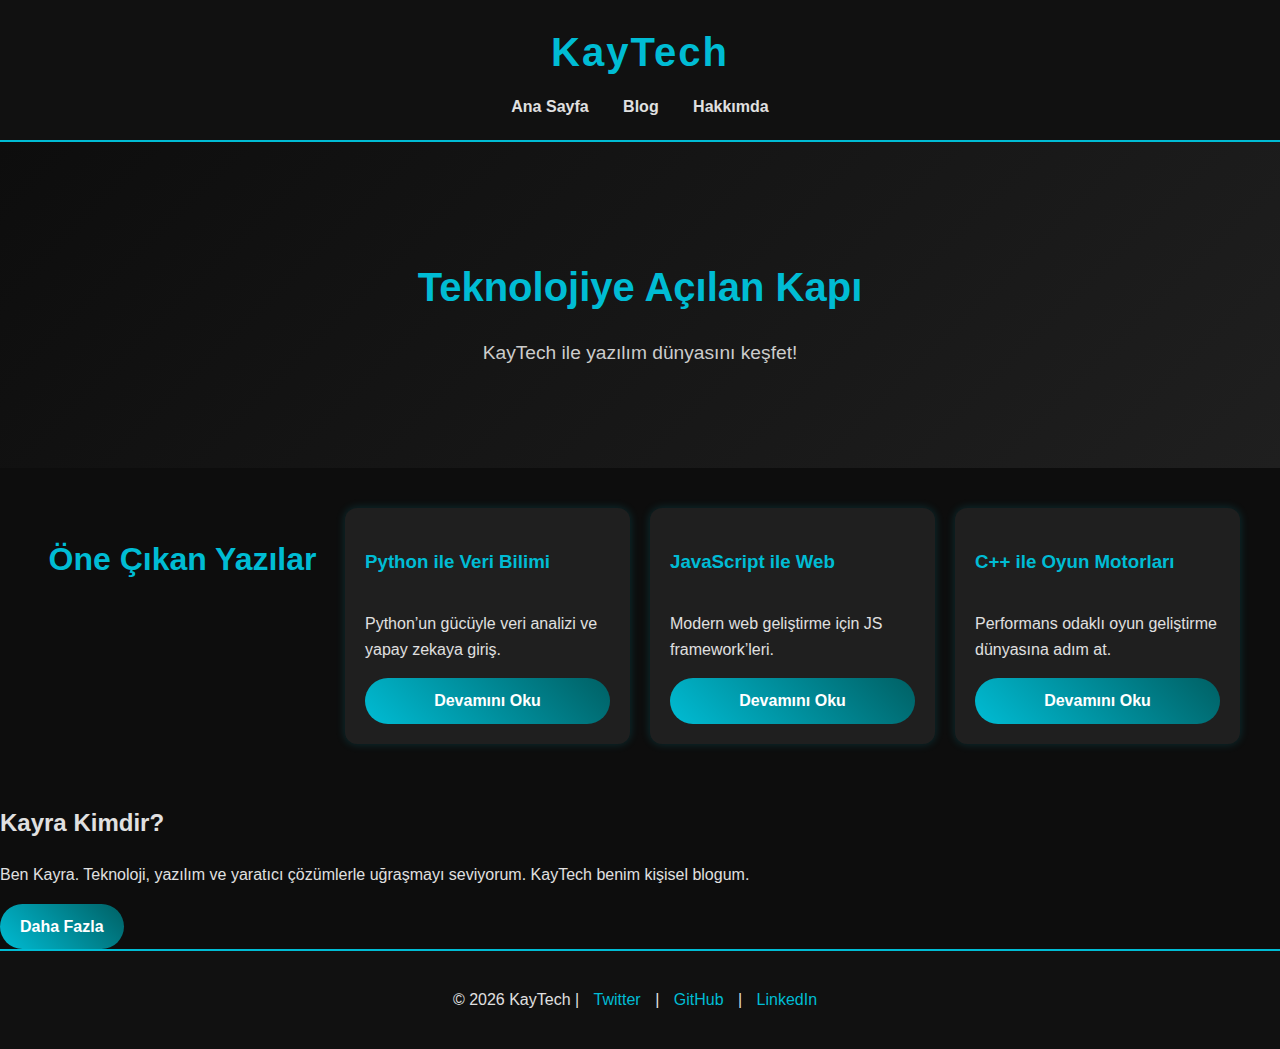
<file: index.html>
<!DOCTYPE html>
<html lang="tr">
<head>
  <meta charset="UTF-8">
  <title>KayTech</title>
  <link rel="stylesheet" href="style.css">
</head>
<body>
  <!-- Header -->
  <header>
    <h1>KayTech</h1>
    <nav>
      <a href="index.html">Ana Sayfa</a>
      <div class="dropdown">
        <a href="blog.html">Blog</a>
        <div class="dropdown-content">
          <a href="python.html">Python</a>
          <a href="javascript.html">JavaScript</a>
          <a href="cpp.html">C++</a>
          <a href="java.html">Java</a>
          <a href="go.html">Go</a>
        </div>
      </div>
      <a href="about.html">Hakkımda</a>
    </nav>
  </header>

  <!-- Hero Bölümü -->
  <section class="hero">
    <h2>Teknolojiye Açılan Kapı</h2>
    <p>KayTech ile yazılım dünyasını keşfet!</p>
  </section>

  <!-- Öne Çıkan Yazılar -->
  <section class="featured">
    <h2>Öne Çıkan Yazılar</h2>
    <div class="card">
      <h3>Python ile Veri Bilimi</h3>
      <p>Python’un gücüyle veri analizi ve yapay zekaya giriş.</p>
      <a href="python.html" class="button">Devamını Oku</a>
    </div>
    <div class="card">
      <h3>JavaScript ile Web</h3>
      <p>Modern web geliştirme için JS framework’leri.</p>
      <a href="javascript.html" class="button">Devamını Oku</a>
    </div>
    <div class="card">
      <h3>C++ ile Oyun Motorları</h3>
      <p>Performans odaklı oyun geliştirme dünyasına adım at.</p>
      <a href="cpp.html" class="button">Devamını Oku</a>
    </div>
  </section>

  <!-- Hakkımda Önizleme -->
  <section class="about-preview">
    <h2>Kayra Kimdir?</h2>
    <p>Ben Kayra. Teknoloji, yazılım ve yaratıcı çözümlerle uğraşmayı seviyorum. KayTech benim kişisel blogum.</p>
    <a href="about.html" class="button">Daha Fazla</a>
  </section>

  <!-- Footer -->
  <footer>
    <p>© 2026 KayTech | 
      <a href="#">Twitter</a> | 
      <a href="#">GitHub</a> | 
      <a href="#">LinkedIn</a>
    </p>
  </footer>
</body>
</html>
</file>
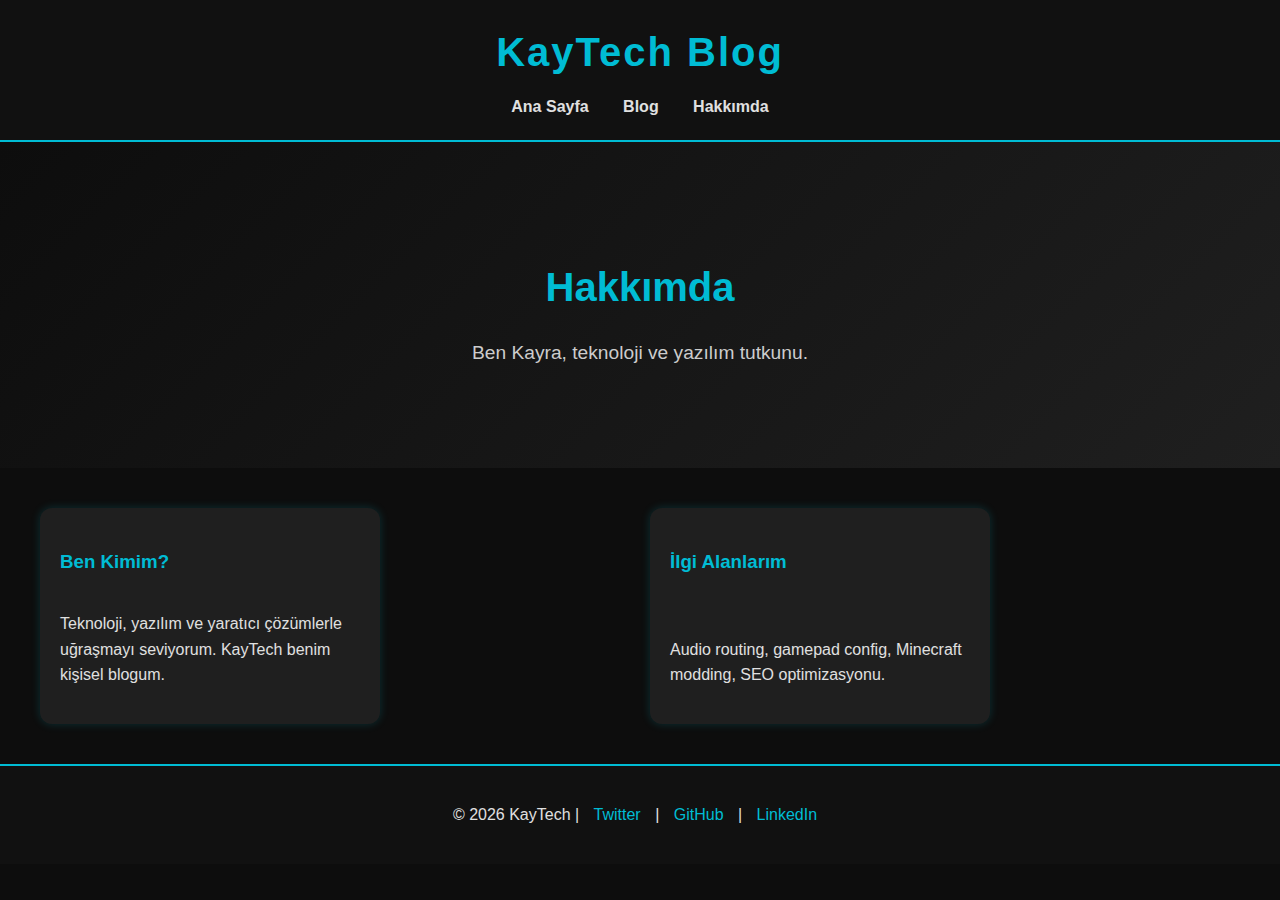
<file: about.html>
<!DOCTYPE html>
<html lang="tr">
<head>
  <meta charset="UTF-8">
  <title>Hakkımda - KayTech</title>
  <link rel="stylesheet" href="style.css">
</head>
<body>
  <header>
    <h1>KayTech Blog</h1>
    <nav>
      <a href="index.html">Ana Sayfa</a>
      <div class="dropdown">
        <a href="blog.html">Blog</a>
        <div class="dropdown-content">
          <a href="python.html">Python</a>
          <a href="javascript.html">JavaScript</a>
          <a href="cpp.html">C++</a>
          <a href="java.html">Java</a>
          <a href="go.html">Go</a>
          <a href="mc.html">MC</a>
      </div>
    </div>
      <a href="about.html">Hakkımda</a>
    </nav>
  </header>
  <section class="hero">
    <h2>Hakkımda</h2>
    <p>Ben Kayra, teknoloji ve yazılım tutkunu.</p>
  </section>

  <section class="featured">
    <div class="card">
      <h3>Ben Kimim?</h3>
      <p>Teknoloji, yazılım ve yaratıcı çözümlerle uğraşmayı seviyorum. KayTech benim kişisel blogum.</p>
    </div>
    <div class="card">
      <h3>İlgi Alanlarım</h3>
      <p>Audio routing, gamepad config, Minecraft modding, SEO optimizasyonu.</p>
    </div>
  </section>

  <footer>
    <p>© 2026 KayTech | <a href="#">Twitter</a> | <a href="https://github.com/XgameX27">GitHub</a> | <a href="#">LinkedIn</a></p>
  </footer>
</body>
</html>
</file>
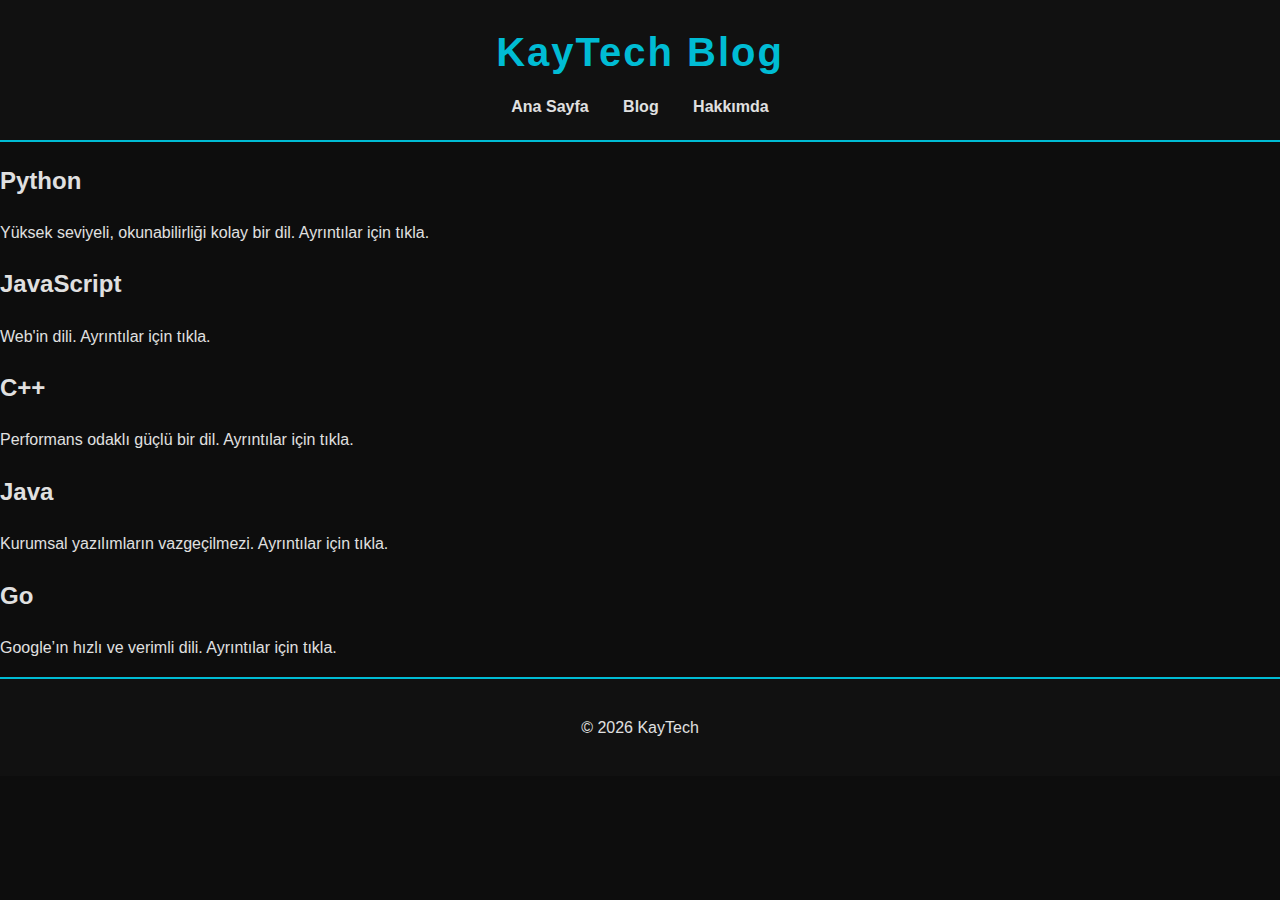
<file: blog.html>
<!DOCTYPE html>
<html lang="tr">
<head>
  <meta charset="UTF-8">
  <title>KayTech Blog</title>
  <link rel="stylesheet" href="style.css">
</head>
<body>
  <header>
    <h1>KayTech Blog</h1>
    <nav>
      <a href="index.html">Ana Sayfa</a>
      <div class="dropdown">
        <a href="blog.html">Blog</a>
        <div class="dropdown-content">
          <a href="python.html">Python</a>
          <a href="javascript.html">JavaScript</a>
          <a href="cpp.html">C++</a>
          <a href="java.html">Java</a>
          <a href="go.html">Go</a>
      </div>
    </div>
      <a href="about.html">Hakkımda</a>
    </nav>
  </header>

  <main>
  <article>
    <h2><a href="python.html">Python</a></h2>
    <p>Yüksek seviyeli, okunabilirliği kolay bir dil. Ayrıntılar için tıkla.</p>
  </article>

  <article>
    <h2><a href="javascript.html">JavaScript</a></h2>
    <p>Web'in dili. Ayrıntılar için tıkla.</p>
  </article>

  <article>
    <h2><a href="cpp.html">C++</a></h2>
    <p>Performans odaklı güçlü bir dil. Ayrıntılar için tıkla.</p>
  </article>

  <article>
    <h2><a href="java.html">Java</a></h2>
    <p>Kurumsal yazılımların vazgeçilmezi. Ayrıntılar için tıkla.</p>
  </article>

  <article>
    <h2><a href="go.html">Go</a></h2>
    <p>Google’ın hızlı ve verimli dili. Ayrıntılar için tıkla.</p>
  </article>
</main>

  <footer>
    <p>© 2026 KayTech</p>
  </footer>
</body>
</html>
</file>
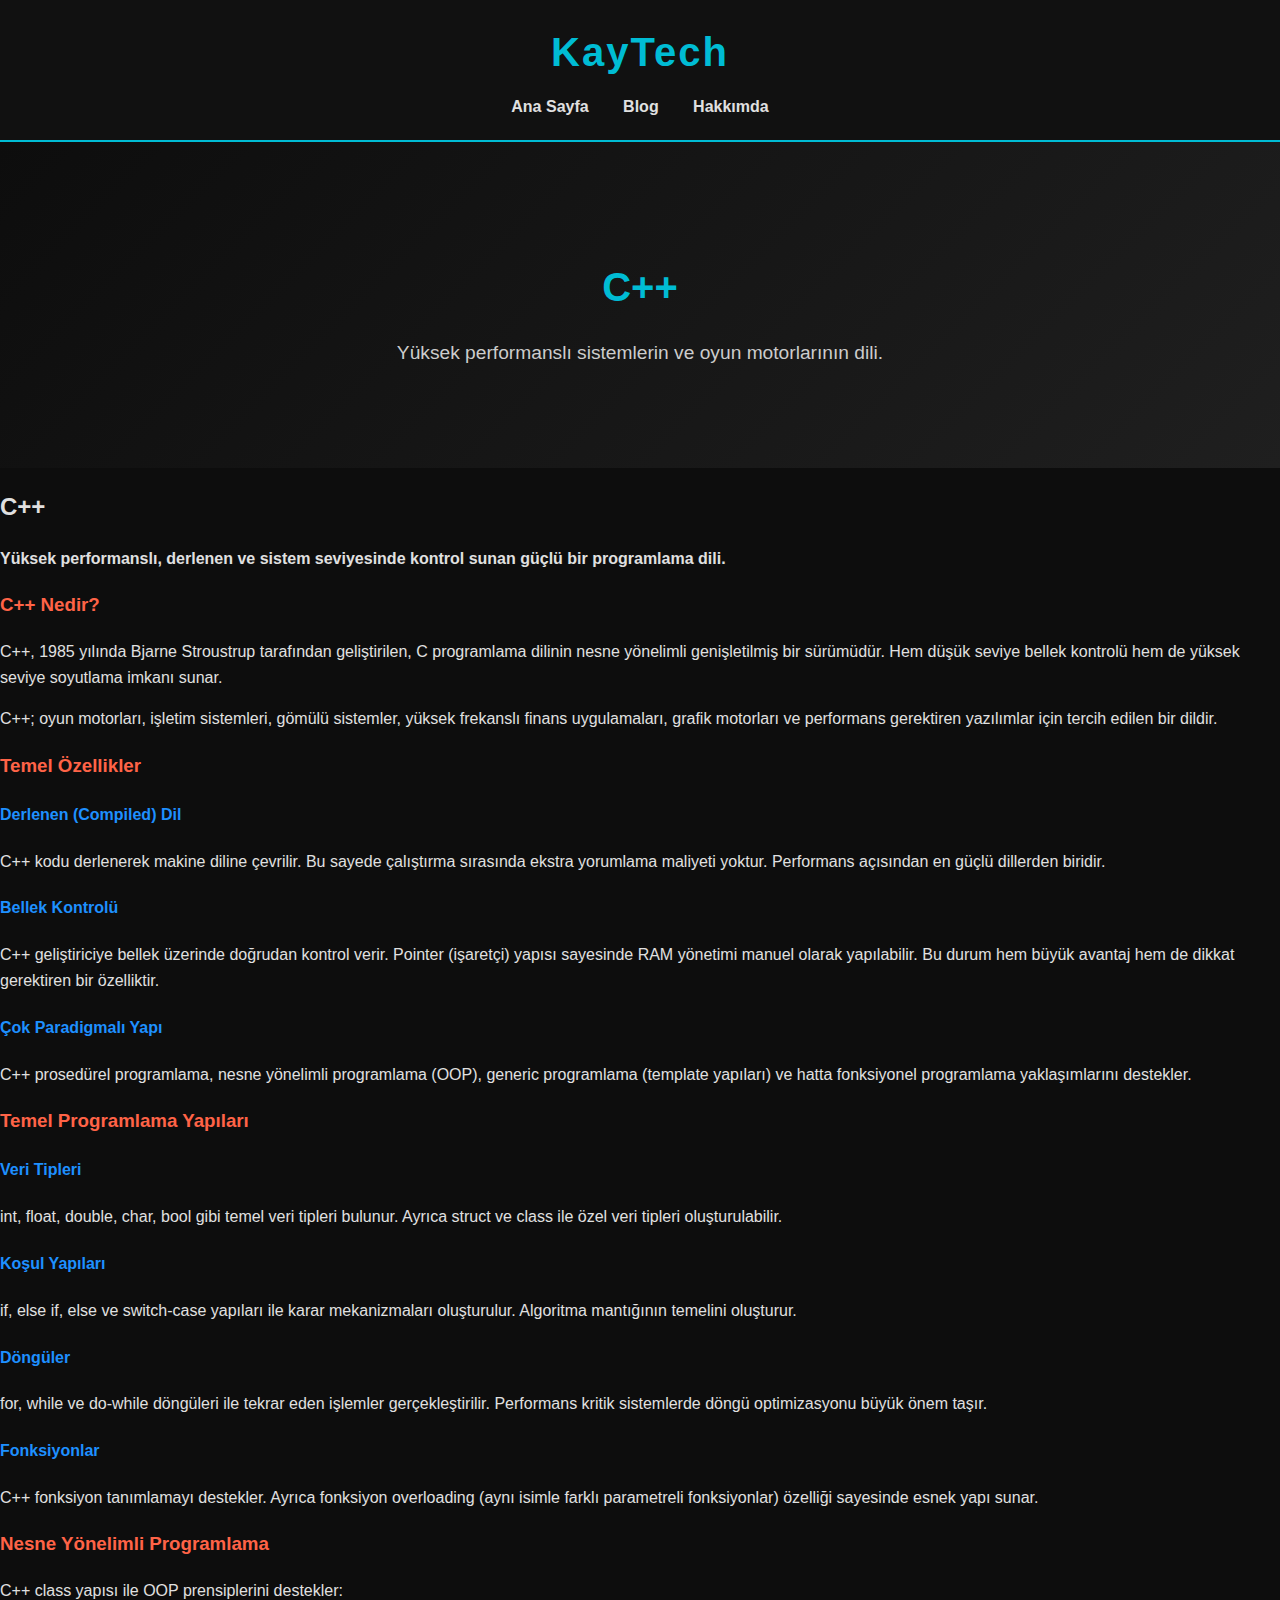
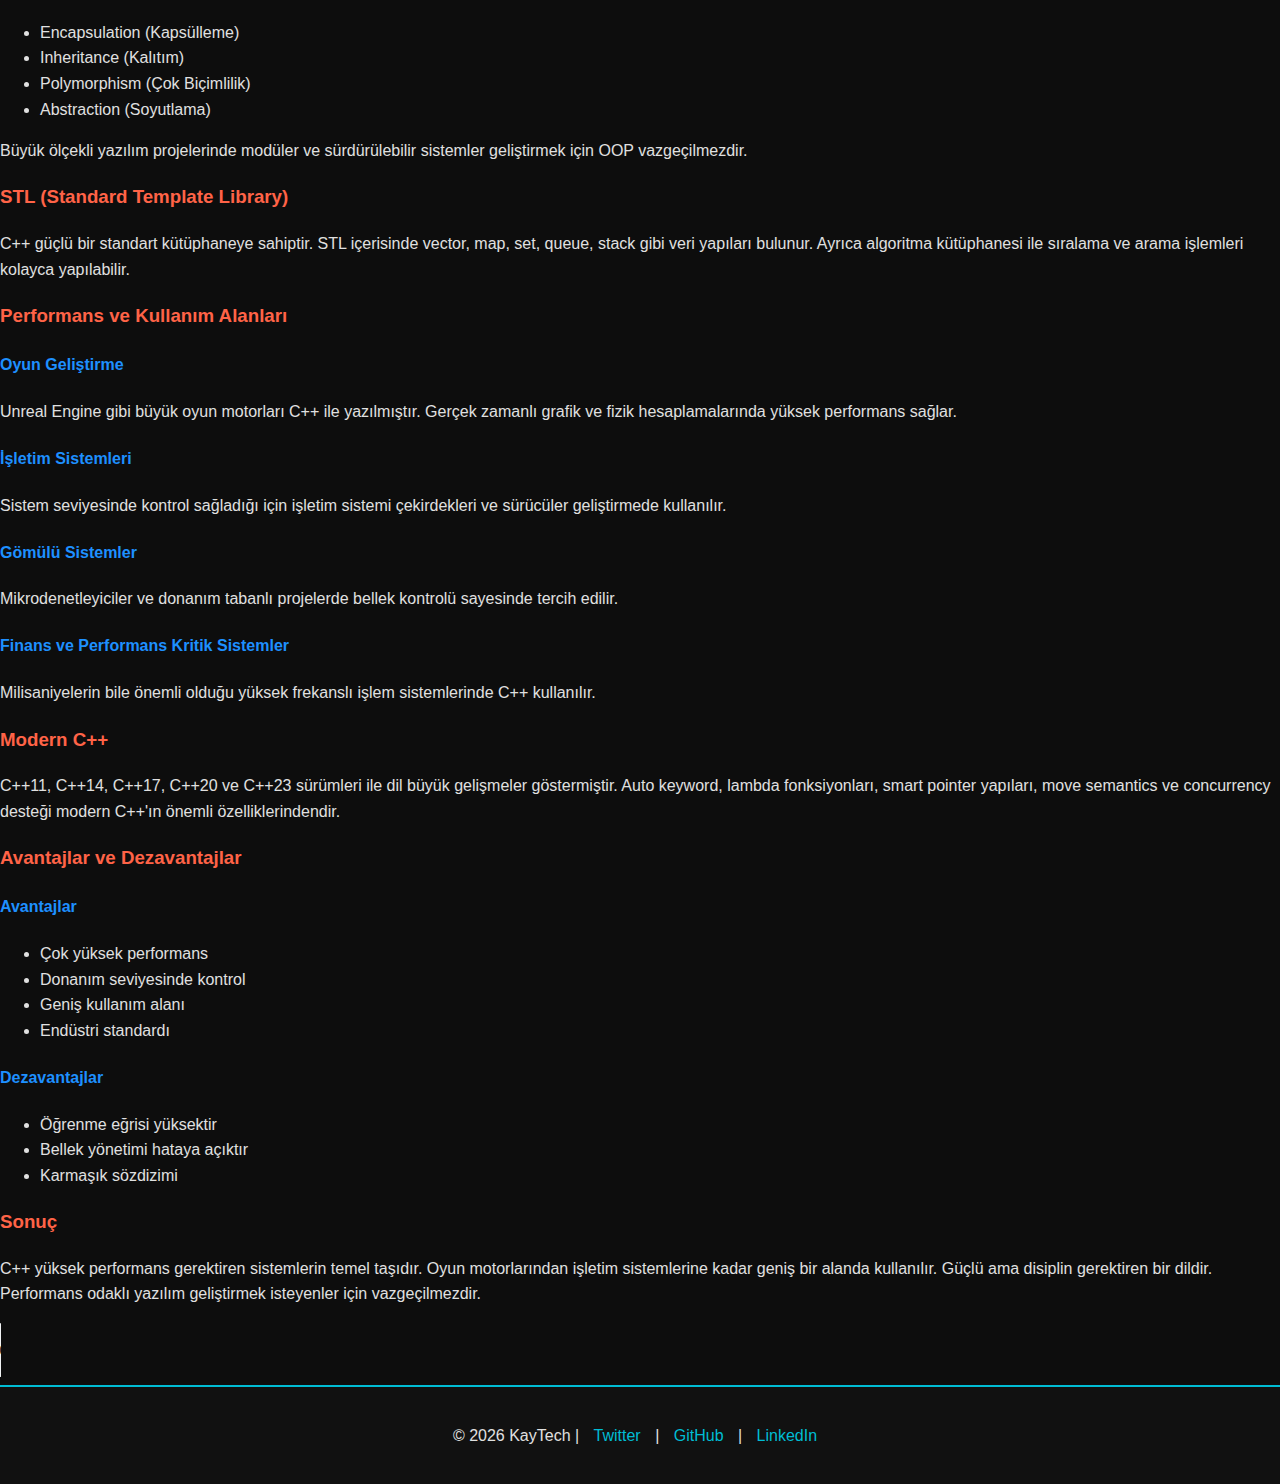
<file: cpp.html>
<!DOCTYPE html>
<html lang="tr">

<head>
  <meta charset="UTF-8">
  <title>C++ - KayTech</title>
  <link rel="stylesheet" href="style.css">
</head>

<body>
  <header>
    <h1>KayTech</h1>
    <nav>
      <a href="index.html">Ana Sayfa</a>
      <div class="dropdown">
        <a href="blog.html">Blog</a>
        <div class="dropdown-content">
          <a href="python.html">Python</a>
          <a href="javascript.html">JavaScript</a>
          <a href="cpp.html">C++</a>
          <a href="java.html">Java</a>
          <a href="go.html">Go</a>
          <a href="mc.html">MC</a>
        </div>
      </div>
      <a href="about.html">Hakkımda</a>
    </nav>
  </header>

  <section class="hero">
    <h2>C++</h2>
    <p>Yüksek performanslı sistemlerin ve oyun motorlarının dili.</p>
  </section>

  <h2>C++</h2>
  <p><strong>Yüksek performanslı, derlenen ve sistem seviyesinde kontrol sunan güçlü bir programlama dili.</strong></p>

  <h3 style="color:tomato;">C++ Nedir?</h3>
  <p>
    C++, 1985 yılında Bjarne Stroustrup tarafından geliştirilen,
    C programlama dilinin nesne yönelimli genişletilmiş bir sürümüdür.
    Hem düşük seviye bellek kontrolü hem de yüksek seviye soyutlama imkanı sunar.
  </p>

  <p>
    C++; oyun motorları, işletim sistemleri, gömülü sistemler,
    yüksek frekanslı finans uygulamaları, grafik motorları ve performans
    gerektiren yazılımlar için tercih edilen bir dildir.
  </p>

  <h3 style="color:tomato;">Temel Özellikler</h3>

  <h4 style="color:DodgerBlue;">Derlenen (Compiled) Dil</h4>
  <p>
    C++ kodu derlenerek makine diline çevrilir.
    Bu sayede çalıştırma sırasında ekstra yorumlama maliyeti yoktur.
    Performans açısından en güçlü dillerden biridir.
  </p>

  <h4 style="color:DodgerBlue;">Bellek Kontrolü</h4>
  <p>
    C++ geliştiriciye bellek üzerinde doğrudan kontrol verir.
    Pointer (işaretçi) yapısı sayesinde RAM yönetimi manuel olarak yapılabilir.
    Bu durum hem büyük avantaj hem de dikkat gerektiren bir özelliktir.
  </p>

  <h4 style="color:DodgerBlue;">Çok Paradigmalı Yapı</h4>
  <p>
    C++ prosedürel programlama, nesne yönelimli programlama (OOP),
    generic programlama (template yapıları) ve hatta fonksiyonel
    programlama yaklaşımlarını destekler.
  </p>

  <h3 style="color:tomato;">Temel Programlama Yapıları</h3>

  <h4 style="color:DodgerBlue;">Veri Tipleri</h4>
  <p>
    int, float, double, char, bool gibi temel veri tipleri bulunur.
    Ayrıca struct ve class ile özel veri tipleri oluşturulabilir.
  </p>

  <h4 style="color:DodgerBlue;">Koşul Yapıları</h4>
  <p>
    if, else if, else ve switch-case yapıları ile karar mekanizmaları oluşturulur.
    Algoritma mantığının temelini oluşturur.
  </p>

  <h4 style="color:DodgerBlue;">Döngüler</h4>
  <p>
    for, while ve do-while döngüleri ile tekrar eden işlemler gerçekleştirilir.
    Performans kritik sistemlerde döngü optimizasyonu büyük önem taşır.
  </p>

  <h4 style="color:DodgerBlue;">Fonksiyonlar</h4>
  <p>
    C++ fonksiyon tanımlamayı destekler.
    Ayrıca fonksiyon overloading (aynı isimle farklı parametreli fonksiyonlar)
    özelliği sayesinde esnek yapı sunar.
  </p>

  <h3 style="color:tomato;">Nesne Yönelimli Programlama</h3>

  <p>
    C++ class yapısı ile OOP prensiplerini destekler:
  </p>

  <ul>
    <li>Encapsulation (Kapsülleme)</li>
    <li>Inheritance (Kalıtım)</li>
    <li>Polymorphism (Çok Biçimlilik)</li>
    <li>Abstraction (Soyutlama)</li>
  </ul>

  <p>
    Büyük ölçekli yazılım projelerinde modüler ve sürdürülebilir
    sistemler geliştirmek için OOP vazgeçilmezdir.
  </p>

  <h3 style="color:tomato;">STL (Standard Template Library)</h3>
  <p>
    C++ güçlü bir standart kütüphaneye sahiptir.
    STL içerisinde vector, map, set, queue, stack gibi veri yapıları bulunur.
    Ayrıca algoritma kütüphanesi ile sıralama ve arama işlemleri kolayca yapılabilir.
  </p>

  <h3 style="color:tomato;">Performans ve Kullanım Alanları</h3>

  <h4 style="color:DodgerBlue;">Oyun Geliştirme</h4>
  <p>
    Unreal Engine gibi büyük oyun motorları C++ ile yazılmıştır.
    Gerçek zamanlı grafik ve fizik hesaplamalarında yüksek performans sağlar.
  </p>

  <h4 style="color:DodgerBlue;">İşletim Sistemleri</h4>
  <p>
    Sistem seviyesinde kontrol sağladığı için
    işletim sistemi çekirdekleri ve sürücüler geliştirmede kullanılır.
  </p>

  <h4 style="color:DodgerBlue;">Gömülü Sistemler</h4>
  <p>
    Mikrodenetleyiciler ve donanım tabanlı projelerde
    bellek kontrolü sayesinde tercih edilir.
  </p>

  <h4 style="color:DodgerBlue;">Finans ve Performans Kritik Sistemler</h4>
  <p>
    Milisaniyelerin bile önemli olduğu yüksek frekanslı
    işlem sistemlerinde C++ kullanılır.
  </p>

  <h3 style="color:tomato;">Modern C++</h3>
  <p>
    C++11, C++14, C++17, C++20 ve C++23 sürümleri ile
    dil büyük gelişmeler göstermiştir.
    Auto keyword, lambda fonksiyonları, smart pointer yapıları,
    move semantics ve concurrency desteği modern C++'ın önemli özelliklerindendir.
  </p>

  <h3 style="color:tomato;">Avantajlar ve Dezavantajlar</h3>

  <h4 style="color:DodgerBlue;">Avantajlar</h4>
  <ul>
    <li>Çok yüksek performans</li>
    <li>Donanım seviyesinde kontrol</li>
    <li>Geniş kullanım alanı</li>
    <li>Endüstri standardı</li>
  </ul>

  <h4 style="color:DodgerBlue;">Dezavantajlar</h4>
  <ul>
    <li>Öğrenme eğrisi yüksektir</li>
    <li>Bellek yönetimi hataya açıktır</li>
    <li>Karmaşık sözdizimi</li>
  </ul>

  <h3 style="color:tomato;">Sonuç</h3>
  <p>
    C++ yüksek performans gerektiren sistemlerin temel taşıdır.
    Oyun motorlarından işletim sistemlerine kadar geniş bir alanda kullanılır.
    Güçlü ama disiplin gerektiren bir dildir.
    Performans odaklı yazılım geliştirmek isteyenler için vazgeçilmezdir.
  </p>
  <audio controls="controls">
    <source src="cba23.mp3" type="audio/mpeg" />
    Tarayıcınız audio etiketini desteklemiyor.
  </audio>
  <footer>
    <p>© 2026 KayTech | <a href="#">Twitter</a> | <a href="https://github.com/XgameX27">GitHub</a> | <a
        href="#">LinkedIn</a></p>
  </footer>
</body>

</html>
</file>
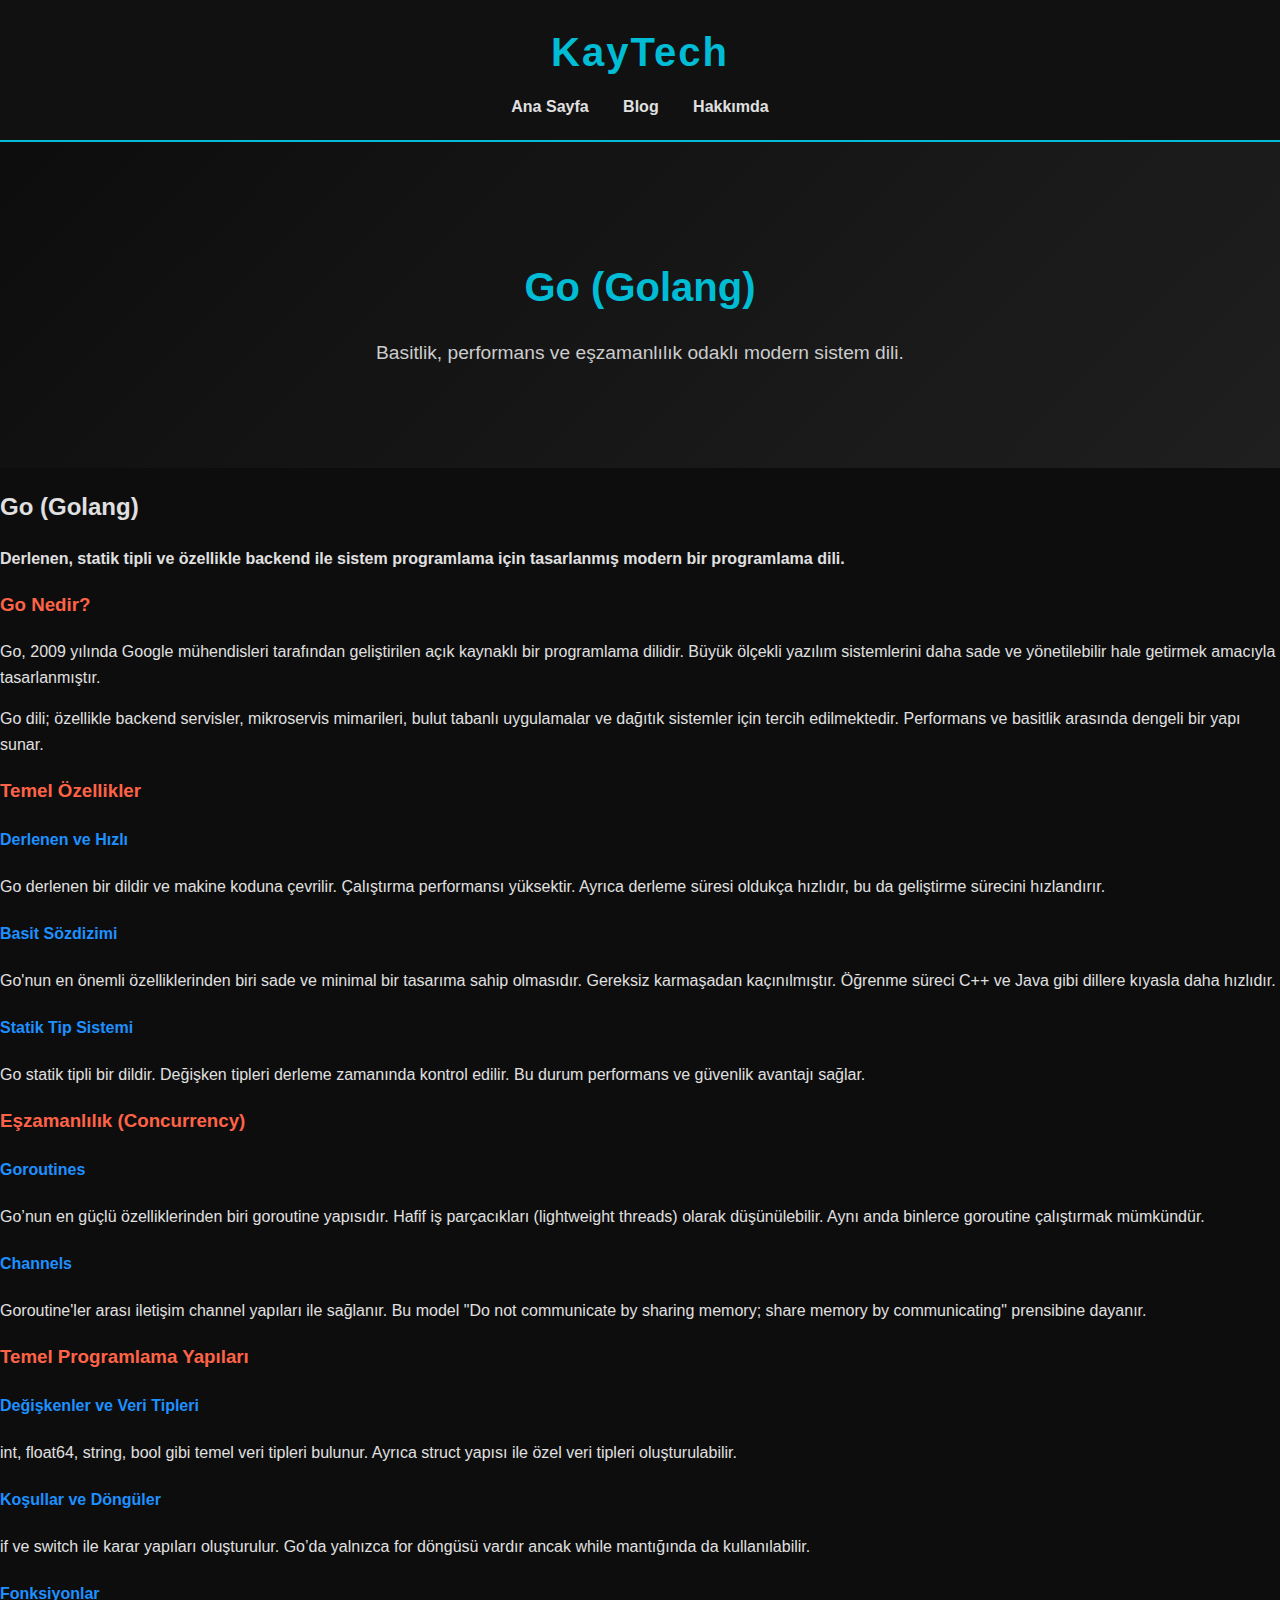
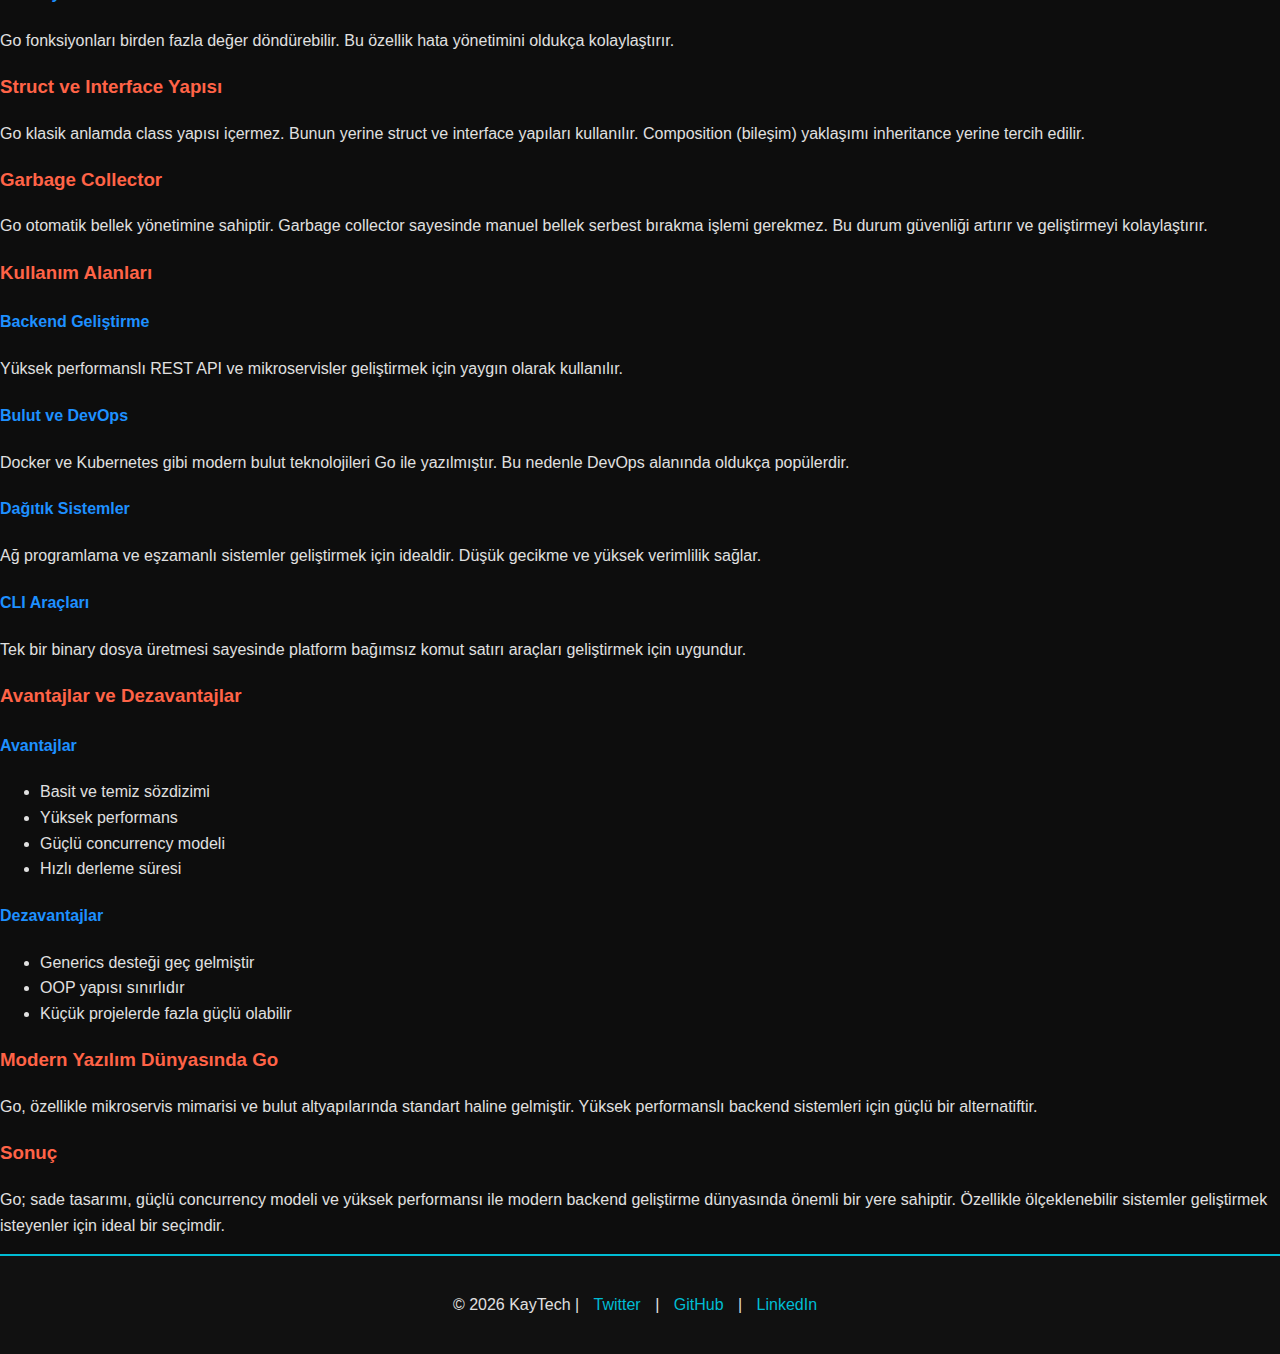
<file: go.html>
<!DOCTYPE html>
<html lang="tr">
<head>
  <meta charset="UTF-8">
  <title>Go - KayTech</title>
  <link rel="stylesheet" href="style.css">
</head>
<body>
  <header>
    <h1>KayTech</h1>
    <nav>
      <a href="index.html">Ana Sayfa</a>
      <div class="dropdown">
        <a href="blog.html">Blog</a>
        <div class="dropdown-content">
          <a href="python.html">Python</a>
          <a href="javascript.html">JavaScript</a>
          <a href="cpp.html">C++</a>
          <a href="java.html">Java</a>
          <a href="go.html">Go</a>
          <a href="mc.html">MC</a>
        </div>
      </div>
      <a href="about.html">Hakkımda</a>
    </nav>
  </header>

  <section class="hero">
    <h2>Go (Golang)</h2>
    <p>Basitlik, performans ve eşzamanlılık odaklı modern sistem dili.</p>
  </section>

  <h2>Go (Golang)</h2>
  <p><strong>Derlenen, statik tipli ve özellikle backend ile sistem programlama için tasarlanmış modern bir programlama dili.</strong></p>

  <h3 style="color:tomato;">Go Nedir?</h3>
  <p>
    Go, 2009 yılında Google mühendisleri tarafından geliştirilen
    açık kaynaklı bir programlama dilidir.
    Büyük ölçekli yazılım sistemlerini daha sade ve yönetilebilir hale getirmek amacıyla tasarlanmıştır.
  </p>

  <p>
    Go dili; özellikle backend servisler, mikroservis mimarileri,
    bulut tabanlı uygulamalar ve dağıtık sistemler için tercih edilmektedir.
    Performans ve basitlik arasında dengeli bir yapı sunar.
  </p>

  <h3 style="color:tomato;">Temel Özellikler</h3>

  <h4 style="color:DodgerBlue;">Derlenen ve Hızlı</h4>
  <p>
    Go derlenen bir dildir ve makine koduna çevrilir.
    Çalıştırma performansı yüksektir.
    Ayrıca derleme süresi oldukça hızlıdır, bu da geliştirme sürecini hızlandırır.
  </p>

  <h4 style="color:DodgerBlue;">Basit Sözdizimi</h4>
  <p>
    Go'nun en önemli özelliklerinden biri sade ve minimal bir tasarıma sahip olmasıdır.
    Gereksiz karmaşadan kaçınılmıştır.
    Öğrenme süreci C++ ve Java gibi dillere kıyasla daha hızlıdır.
  </p>

  <h4 style="color:DodgerBlue;">Statik Tip Sistemi</h4>
  <p>
    Go statik tipli bir dildir.
    Değişken tipleri derleme zamanında kontrol edilir.
    Bu durum performans ve güvenlik avantajı sağlar.
  </p>

  <h3 style="color:tomato;">Eşzamanlılık (Concurrency)</h3>

  <h4 style="color:DodgerBlue;">Goroutines</h4>
  <p>
    Go’nun en güçlü özelliklerinden biri goroutine yapısıdır.
    Hafif iş parçacıkları (lightweight threads) olarak düşünülebilir.
    Aynı anda binlerce goroutine çalıştırmak mümkündür.
  </p>

  <h4 style="color:DodgerBlue;">Channels</h4>
  <p>
    Goroutine'ler arası iletişim channel yapıları ile sağlanır.
    Bu model "Do not communicate by sharing memory; share memory by communicating"
    prensibine dayanır.
  </p>

  <h3 style="color:tomato;">Temel Programlama Yapıları</h3>

  <h4 style="color:DodgerBlue;">Değişkenler ve Veri Tipleri</h4>
  <p>
    int, float64, string, bool gibi temel veri tipleri bulunur.
    Ayrıca struct yapısı ile özel veri tipleri oluşturulabilir.
  </p>

  <h4 style="color:DodgerBlue;">Koşullar ve Döngüler</h4>
  <p>
    if ve switch ile karar yapıları oluşturulur.
    Go’da yalnızca for döngüsü vardır ancak while mantığında da kullanılabilir.
  </p>

  <h4 style="color:DodgerBlue;">Fonksiyonlar</h4>
  <p>
    Go fonksiyonları birden fazla değer döndürebilir.
    Bu özellik hata yönetimini oldukça kolaylaştırır.
  </p>

  <h3 style="color:tomato;">Struct ve Interface Yapısı</h3>
  <p>
    Go klasik anlamda class yapısı içermez.
    Bunun yerine struct ve interface yapıları kullanılır.
    Composition (bileşim) yaklaşımı inheritance yerine tercih edilir.
  </p>

  <h3 style="color:tomato;">Garbage Collector</h3>
  <p>
    Go otomatik bellek yönetimine sahiptir.
    Garbage collector sayesinde manuel bellek serbest bırakma işlemi gerekmez.
    Bu durum güvenliği artırır ve geliştirmeyi kolaylaştırır.
  </p>

  <h3 style="color:tomato;">Kullanım Alanları</h3>

  <h4 style="color:DodgerBlue;">Backend Geliştirme</h4>
  <p>
    Yüksek performanslı REST API ve mikroservisler geliştirmek için yaygın olarak kullanılır.
  </p>

  <h4 style="color:DodgerBlue;">Bulut ve DevOps</h4>
  <p>
    Docker ve Kubernetes gibi modern bulut teknolojileri Go ile yazılmıştır.
    Bu nedenle DevOps alanında oldukça popülerdir.
  </p>

  <h4 style="color:DodgerBlue;">Dağıtık Sistemler</h4>
  <p>
    Ağ programlama ve eşzamanlı sistemler geliştirmek için idealdir.
    Düşük gecikme ve yüksek verimlilik sağlar.
  </p>

  <h4 style="color:DodgerBlue;">CLI Araçları</h4>
  <p>
    Tek bir binary dosya üretmesi sayesinde
    platform bağımsız komut satırı araçları geliştirmek için uygundur.
  </p>

  <h3 style="color:tomato;">Avantajlar ve Dezavantajlar</h3>

  <h4 style="color:DodgerBlue;">Avantajlar</h4>
  <ul>
    <li>Basit ve temiz sözdizimi</li>
    <li>Yüksek performans</li>
    <li>Güçlü concurrency modeli</li>
    <li>Hızlı derleme süresi</li>
  </ul>

  <h4 style="color:DodgerBlue;">Dezavantajlar</h4>
  <ul>
    <li>Generics desteği geç gelmiştir</li>
    <li>OOP yapısı sınırlıdır</li>
    <li>Küçük projelerde fazla güçlü olabilir</li>
  </ul>

  <h3 style="color:tomato;">Modern Yazılım Dünyasında Go</h3>
  <p>
    Go, özellikle mikroservis mimarisi ve bulut altyapılarında
    standart haline gelmiştir.
    Yüksek performanslı backend sistemleri için güçlü bir alternatiftir.
  </p>

  <h3 style="color:tomato;">Sonuç</h3>
  <p>
    Go; sade tasarımı, güçlü concurrency modeli ve yüksek performansı ile
    modern backend geliştirme dünyasında önemli bir yere sahiptir.
    Özellikle ölçeklenebilir sistemler geliştirmek isteyenler için
    ideal bir seçimdir.
  </p>

  <footer>
    <p>© 2026 KayTech | <a href="#">Twitter</a> | <a href="https://github.com/XgameX27">GitHub</a> | <a href="#">LinkedIn</a></p>
  </footer>
</body>
</html>
</file>
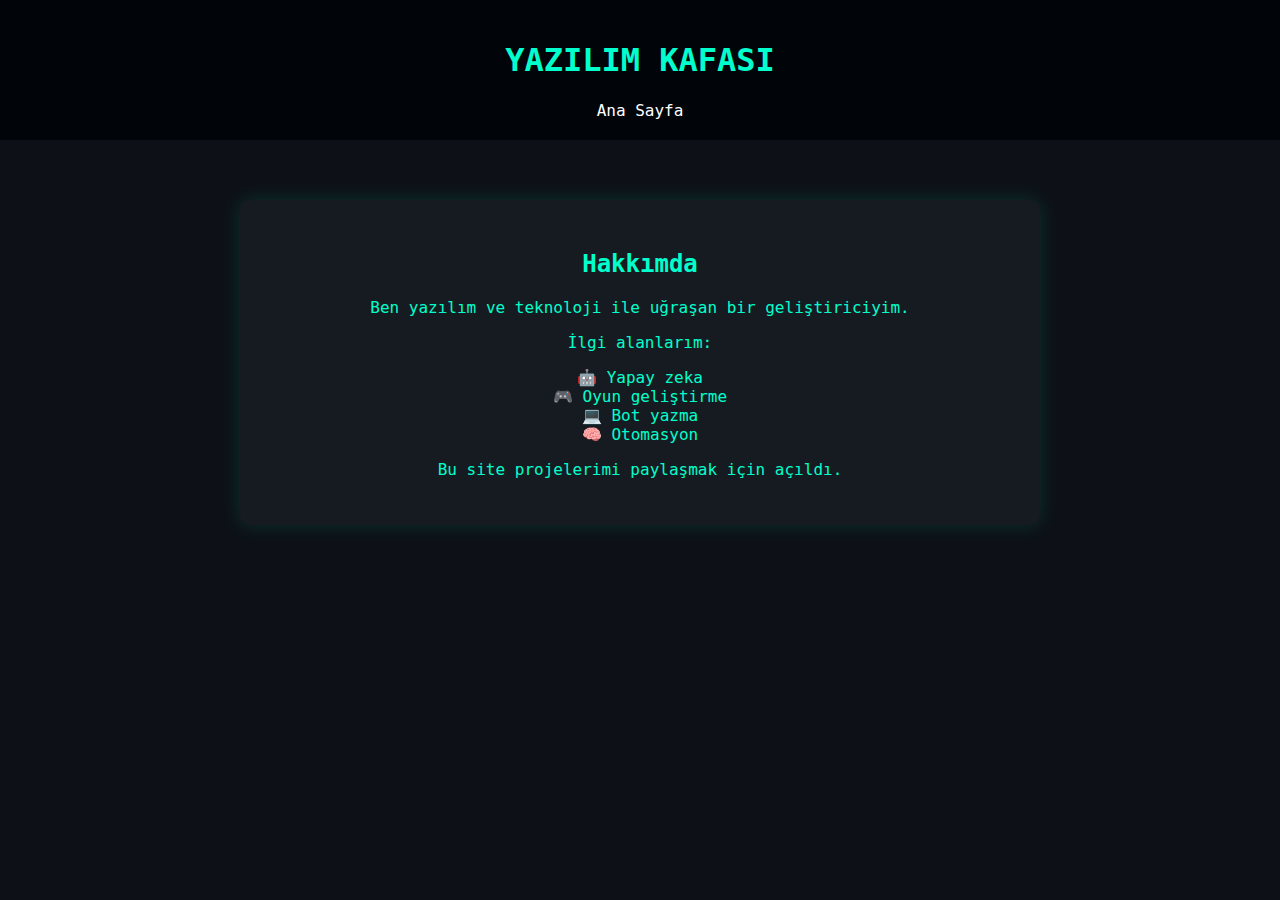
<file: hakkimda.html>
<!DOCTYPE html>
<html lang="tr">
<head>
<meta charset="UTF-8">
<meta name="viewport" content="width=device-width, initial-scale=1.0">
<title>Hakkımda - Yazılım Kafası</title>

<style>
body{
    margin:0;
    font-family:Consolas, monospace;
    background:#0d1117;
    color:#00ffcc;
    text-align:center;
}

header{
    background:#010409;
    padding:20px;
}

a{
    color:white;
    text-decoration:none;
    margin:0 10px;
}

.container{
    padding:60px 20px;
    max-width:800px;
    margin:auto;
}

.card{
    background:#161b22;
    padding:30px;
    border-radius:10px;
    box-shadow:0 0 20px #00ffcc22;
}
</style>
</head>

<body>

<header>
<h1>YAZILIM KAFASI</h1>
<a href="index.html">Ana Sayfa</a>
</header>

<div class="container">
<div class="card">
<h2>Hakkımda</h2>

<p>Ben yazılım ve teknoloji ile uğraşan bir geliştiriciyim.</p>

<p>İlgi alanlarım:</p>
<ul style="list-style:none;padding:0;">
<li>🤖 Yapay zeka</li>
<li>🎮 Oyun geliştirme</li>
<li>💻 Bot yazma</li>
<li>🧠 Otomasyon</li>
</ul>

<p>Bu site projelerimi paylaşmak için açıldı.</p>

</div>
</div>

</body>
</html>
</file>
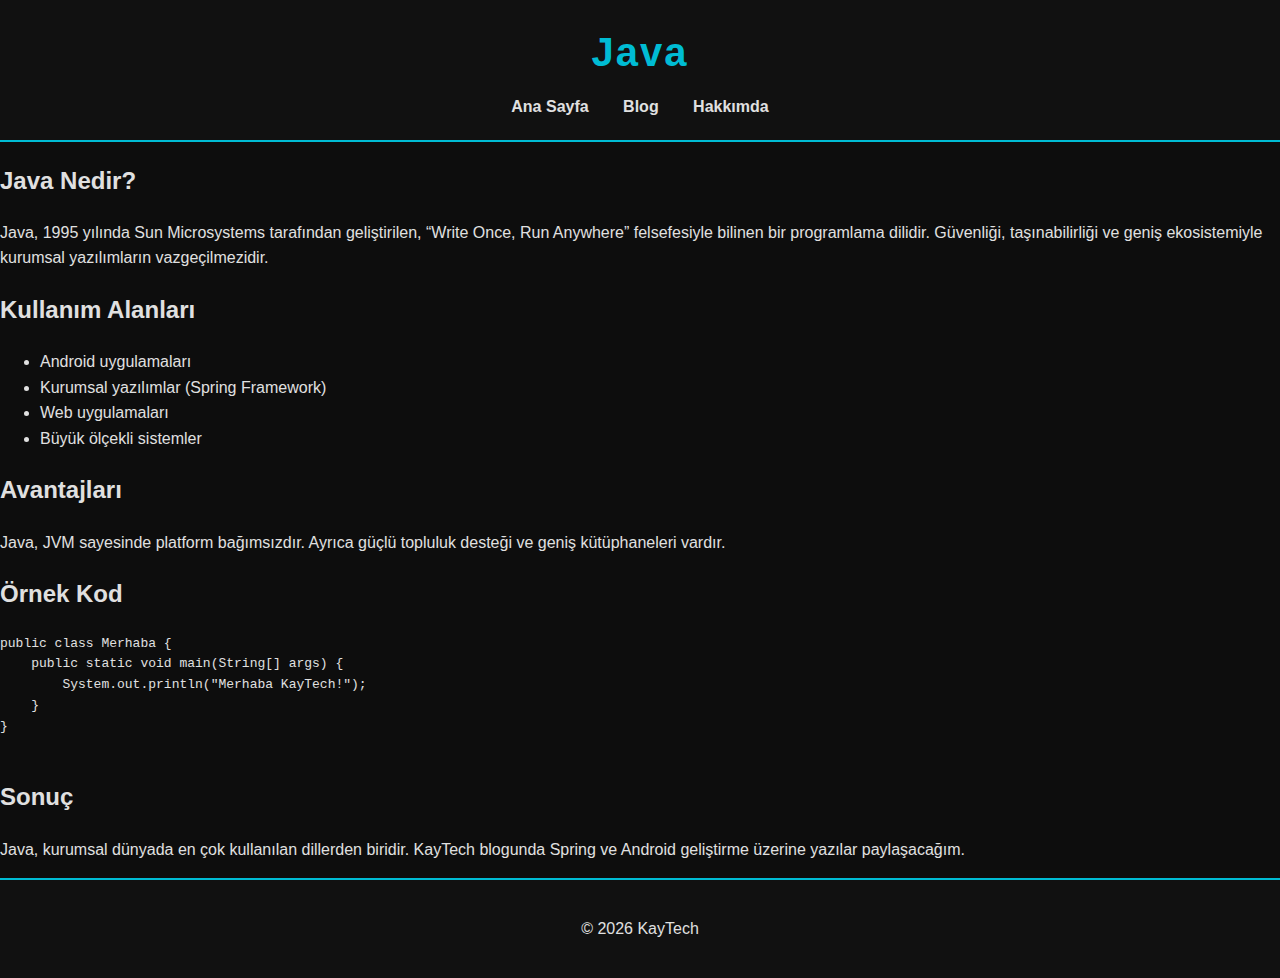
<file: java.html>
<!DOCTYPE html>
<html lang="tr">
<head>
  <meta charset="UTF-8">
  <title>Java - KayTech</title>
  <link rel="stylesheet" href="style.css">
</head>
<body>
  <header>
    <h1>Java</h1>
    <nav>
      <a href="index.html">Ana Sayfa</a>
      <div class="dropdown">
        <a href="blog.html">Blog</a>
        <div class="dropdown-content">
            <a href="python.html">Python</a>
            <a href="javascript.html">JavaScript</a>
            <a href="cpp.html">C++</a>
            <a href="java.html">Java</a>
            <a href="go.html">Go</a>
      </div>
    </div>
      <a href="about.html">Hakkımda</a>
    </nav>
  </header>

  <main>
    <h2>Java Nedir?</h2>
    <p>
      Java, 1995 yılında Sun Microsystems tarafından geliştirilen, “Write Once, Run Anywhere” felsefesiyle bilinen bir programlama dilidir. 
      Güvenliği, taşınabilirliği ve geniş ekosistemiyle kurumsal yazılımların vazgeçilmezidir.
    </p>

    <h2>Kullanım Alanları</h2>
    <ul>
      <li>Android uygulamaları</li>
      <li>Kurumsal yazılımlar (Spring Framework)</li>
      <li>Web uygulamaları</li>
      <li>Büyük ölçekli sistemler</li>
    </ul>

    <h2>Avantajları</h2>
    <p>
      Java, JVM sayesinde platform bağımsızdır. Ayrıca güçlü topluluk desteği ve geniş kütüphaneleri vardır.
    </p>

    <h2>Örnek Kod</h2>
    <pre>
public class Merhaba {
    public static void main(String[] args) {
        System.out.println("Merhaba KayTech!");
    }
}
    </pre>

    <h2>Sonuç</h2>
    <p>
      Java, kurumsal dünyada en çok kullanılan dillerden biridir. KayTech blogunda Spring ve Android geliştirme üzerine yazılar paylaşacağım.
    </p>
  </main>

  <footer>
    <p>© 2026 KayTech</p>
  </footer>
</body>
</html>
</file>
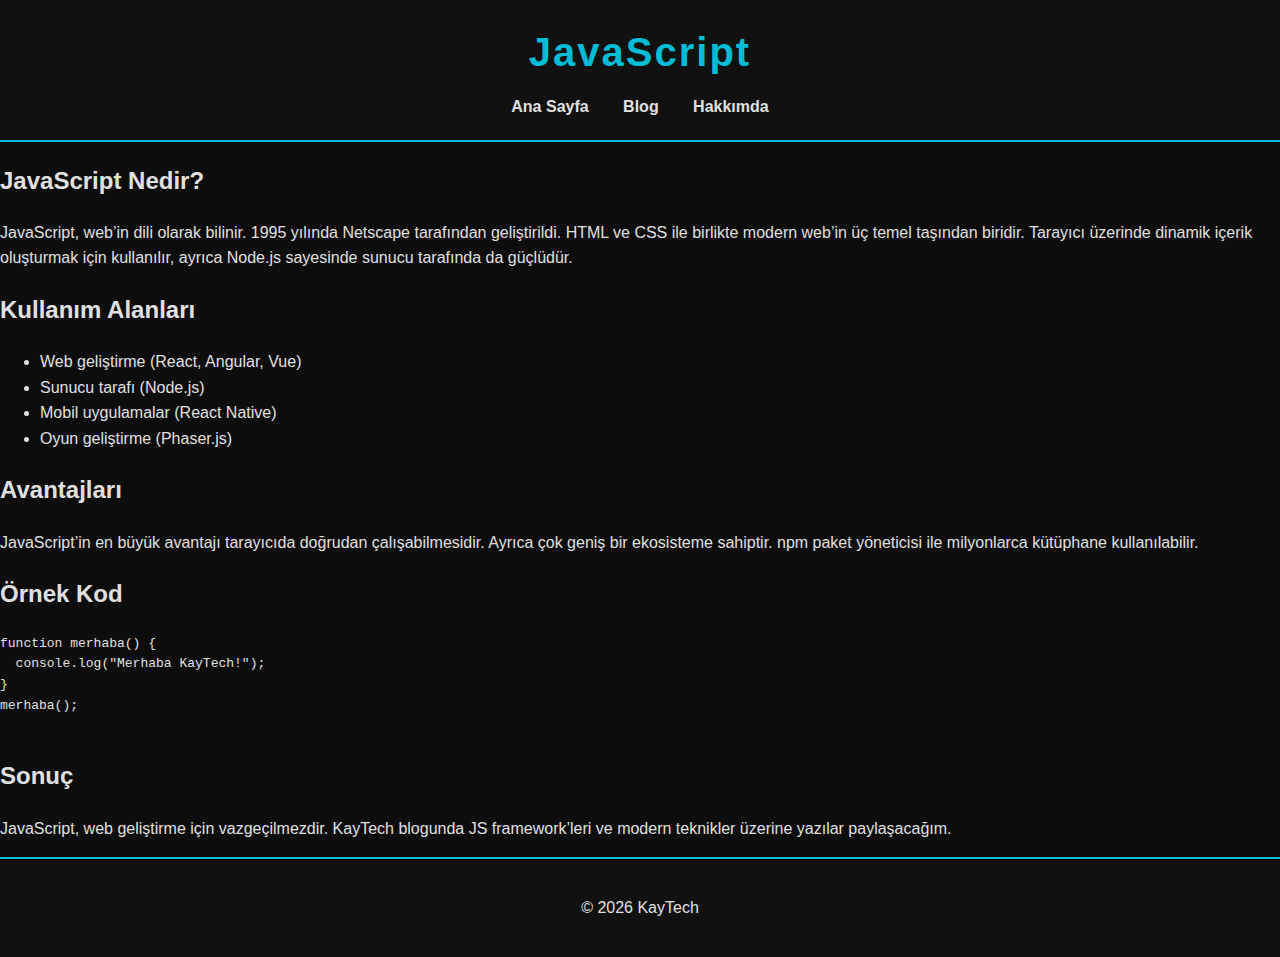
<file: javascript.html>
<!DOCTYPE html>
<html lang="tr">
<head>
  <meta charset="UTF-8">
  <title>JavaScript - KayTech</title>
  <link rel="stylesheet" href="style.css">
</head>
<body>
  <header>
    <h1>JavaScript</h1>
    <nav>
      <a href="index.html">Ana Sayfa</a>
      <a href="blog.html">Blog</a>
      <a href="about.html">Hakkımda</a>
    </nav>
  </header>

  <main>
    <h2>JavaScript Nedir?</h2>
    <p>
      JavaScript, web’in dili olarak bilinir. 1995 yılında Netscape tarafından geliştirildi. 
      HTML ve CSS ile birlikte modern web’in üç temel taşından biridir. 
      Tarayıcı üzerinde dinamik içerik oluşturmak için kullanılır, ayrıca Node.js sayesinde sunucu tarafında da güçlüdür.
    </p>

    <h2>Kullanım Alanları</h2>
    <ul>
      <li>Web geliştirme (React, Angular, Vue)</li>
      <li>Sunucu tarafı (Node.js)</li>
      <li>Mobil uygulamalar (React Native)</li>
      <li>Oyun geliştirme (Phaser.js)</li>
    </ul>

    <h2>Avantajları</h2>
    <p>
      JavaScript’in en büyük avantajı tarayıcıda doğrudan çalışabilmesidir. 
      Ayrıca çok geniş bir ekosisteme sahiptir. npm paket yöneticisi ile milyonlarca kütüphane kullanılabilir.
    </p>

    <h2>Örnek Kod</h2>
    <pre>
function merhaba() {
  console.log("Merhaba KayTech!");
}
merhaba();
    </pre>

    <h2>Sonuç</h2>
    <p>
      JavaScript, web geliştirme için vazgeçilmezdir. KayTech blogunda JS framework’leri ve modern teknikler üzerine yazılar paylaşacağım.
    </p>
  </main>

  <footer>
    <p>© 2026 KayTech</p>
  </footer>
</body>
</html>
</file>
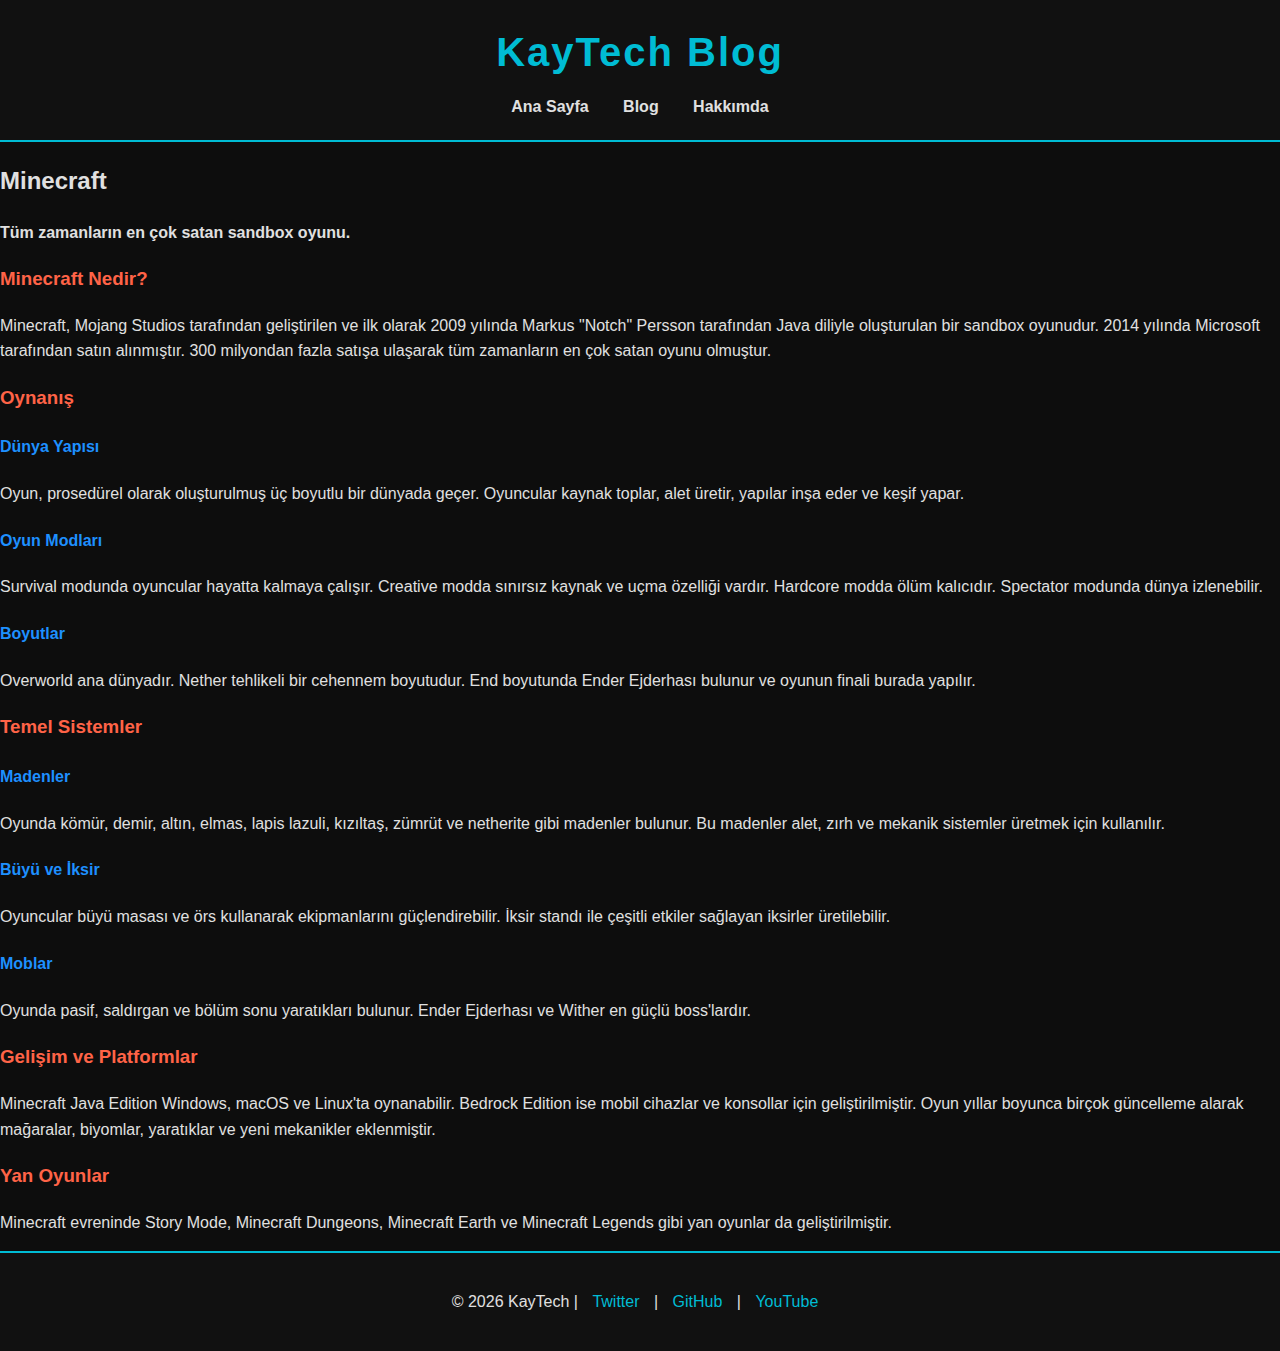
<file: mc.html>
<!DOCTYPE html>
<html lang="tr">
<head>
  <meta charset="UTF-8">
  <title>Minecraft - KayTech</title>
  <link rel="stylesheet" href="style.css">
</head>
<body>

<header>
  <h1>KayTech Blog</h1>
  <nav>
    <a href="index.html">Ana Sayfa</a>
    <a href="blog.html">Blog</a>
    <a href="about.html">Hakkımda</a>
  </nav>
</header>

<main>

  <h2>Minecraft</h2>
  <p><strong>Tüm zamanların en çok satan sandbox oyunu.</strong></p>

  <h3 style="color:tomato;">Minecraft Nedir?</h3>
  <p>
    Minecraft, Mojang Studios tarafından geliştirilen ve ilk olarak 2009 yılında 
    Markus "Notch" Persson tarafından Java diliyle oluşturulan bir sandbox oyunudur. 
    2014 yılında Microsoft tarafından satın alınmıştır. 
    300 milyondan fazla satışa ulaşarak tüm zamanların en çok satan oyunu olmuştur.
  </p>

  <h3 style="color:tomato;">Oynanış</h3>

  <h4 style="color:DodgerBlue;">Dünya Yapısı</h4>
  <p>
    Oyun, prosedürel olarak oluşturulmuş üç boyutlu bir dünyada geçer. 
    Oyuncular kaynak toplar, alet üretir, yapılar inşa eder ve keşif yapar.
  </p>

  <h4 style="color:DodgerBlue;">Oyun Modları</h4>
  <p>
    Survival modunda oyuncular hayatta kalmaya çalışır. 
    Creative modda sınırsız kaynak ve uçma özelliği vardır. 
    Hardcore modda ölüm kalıcıdır. 
    Spectator modunda dünya izlenebilir.
  </p>

  <h4 style="color:DodgerBlue;">Boyutlar</h4>
  <p>
    Overworld ana dünyadır. 
    Nether tehlikeli bir cehennem boyutudur. 
    End boyutunda Ender Ejderhası bulunur ve oyunun finali burada yapılır.
  </p>

  <h3 style="color:tomato;">Temel Sistemler</h3>

  <h4 style="color:DodgerBlue;">Madenler</h4>
  <p>
    Oyunda kömür, demir, altın, elmas, lapis lazuli, kızıltaş, zümrüt 
    ve netherite gibi madenler bulunur. Bu madenler alet, zırh ve 
    mekanik sistemler üretmek için kullanılır.
  </p>

  <h4 style="color:DodgerBlue;">Büyü ve İksir</h4>
  <p>
    Oyuncular büyü masası ve örs kullanarak ekipmanlarını güçlendirebilir. 
    İksir standı ile çeşitli etkiler sağlayan iksirler üretilebilir.
  </p>

  <h4 style="color:DodgerBlue;">Moblar</h4>
  <p>
    Oyunda pasif, saldırgan ve bölüm sonu yaratıkları bulunur. 
    Ender Ejderhası ve Wither en güçlü boss'lardır.
  </p>

  <h3 style="color:tomato;">Gelişim ve Platformlar</h3>
  <p>
    Minecraft Java Edition Windows, macOS ve Linux'ta oynanabilir. 
    Bedrock Edition ise mobil cihazlar ve konsollar için geliştirilmiştir.
    Oyun yıllar boyunca birçok güncelleme alarak mağaralar, biyomlar,
    yaratıklar ve yeni mekanikler eklenmiştir.
  </p>

  <h3 style="color:tomato;">Yan Oyunlar</h3>
  <p>
    Minecraft evreninde Story Mode, Minecraft Dungeons, 
    Minecraft Earth ve Minecraft Legends gibi yan oyunlar da geliştirilmiştir.
  </p>

</main>

<footer>

  <p>© 2026 KayTech | <a href="https://youtu.be/orOgilmiL_4?si=P3C9_JTUxYOSclpu">Twitter</a> | <a href="https://github.com/XgameX27">GitHub</a> | <a href="#">YouTube</a></p></footer>

</body>
</html>
</file>
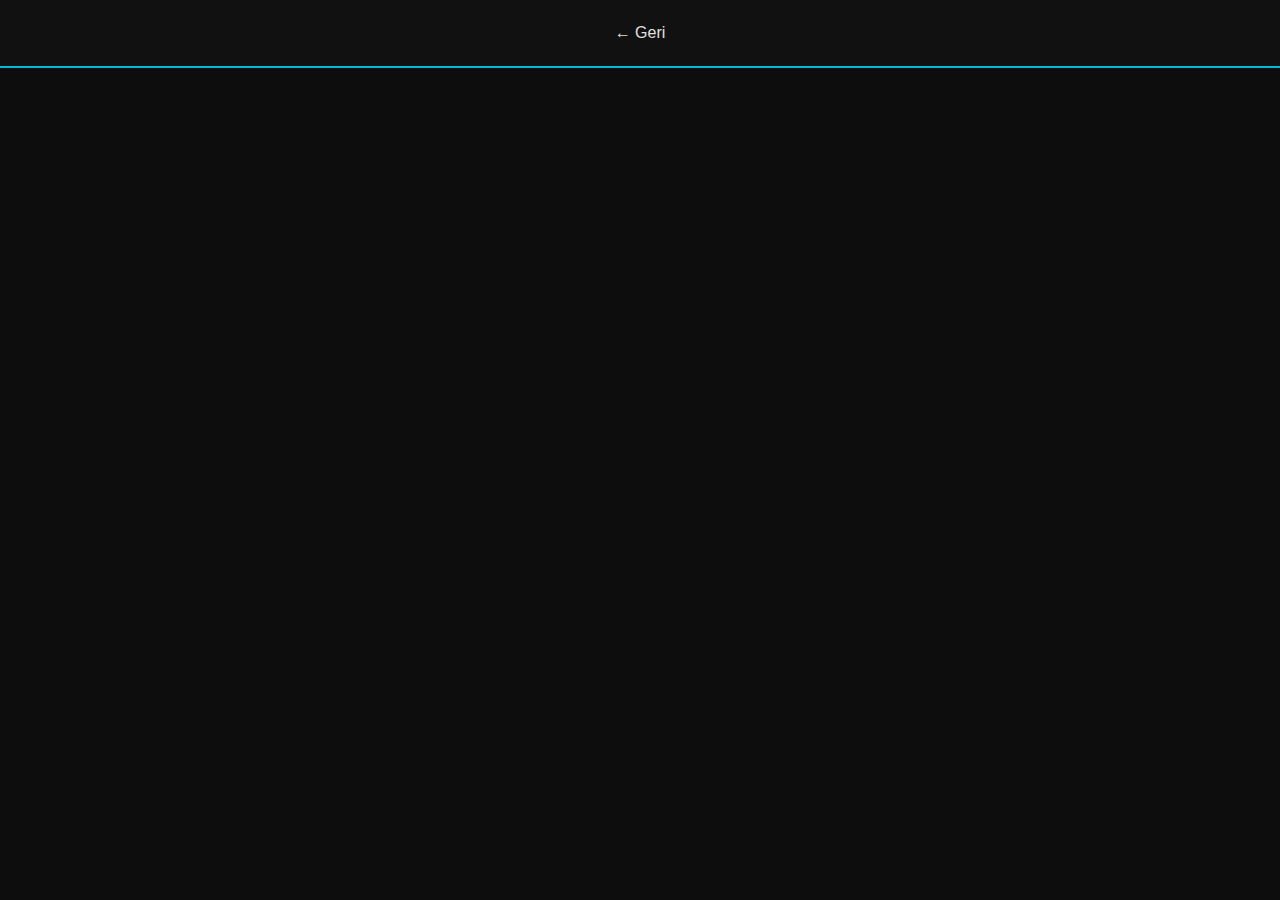
<file: post.html>
<!DOCTYPE html>
<html lang="tr">
<head>
<meta charset="UTF-8">
<title>Yazı</title>
<link rel="stylesheet" href="style.css">
</head>
<body>

<header>
  <a href="index.html">← Geri</a>
</header>

<main id="post"></main>

<script src="script.js"></script>
</body>
</html>
</file>
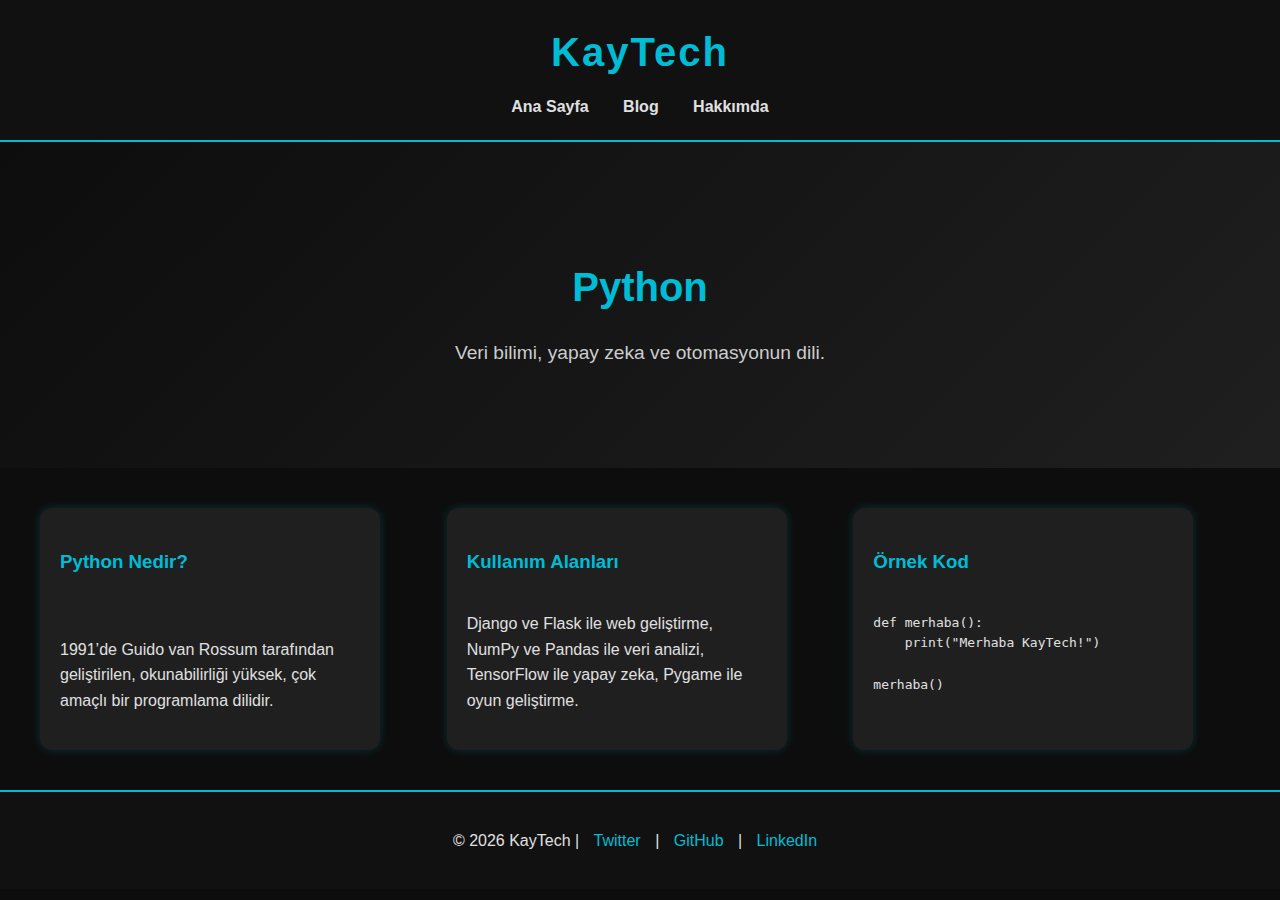
<file: python.html>
<!DOCTYPE html>
<html lang="tr">
<head>
  <meta charset="UTF-8">
  <title>Python - KayTech</title>
  <link rel="stylesheet" href="style.css">
</head>
<body>
  <header>
    <h1>KayTech</h1>
    <nav>
      <a href="index.html">Ana Sayfa</a>
      <div class="dropdown">
        <a href="blog.html">Blog</a>
        <div class="dropdown-content">
          <a href="python.html">Python</a>
          <a href="javascript.html">JavaScript</a>
          <a href="cpp.html">C++</a>
          <a href="java.html">Java</a>
          <a href="go.html">Go</a>
          <a href="mc.html">MC</a>
        </div>
      </div>
      <a href="about.html">Hakkımda</a>
    </nav>
  </header>

  <section class="hero">
    <h2>Python</h2>
    <p>Veri bilimi, yapay zeka ve otomasyonun dili.</p>
  </section>

  <section class="featured">
    <div class="card">
      <h3>Python Nedir?</h3>
      <p>1991’de Guido van Rossum tarafından geliştirilen, okunabilirliği yüksek, çok amaçlı bir programlama dilidir.</p>
    </div>
    <div class="card">
      <h3>Kullanım Alanları</h3>
      <p>Django ve Flask ile web geliştirme, NumPy ve Pandas ile veri analizi, TensorFlow ile yapay zeka, Pygame ile oyun geliştirme.</p>
    </div>
    <div class="card">
      <h3>Örnek Kod</h3>
      <pre>
def merhaba():
    print("Merhaba KayTech!")

merhaba()
      </pre>
    </div>
  </section>

  <footer>
    <p>© 2026 KayTech | <a href="#">Twitter</a> | <a href="https://github.com/XgameX27">GitHub</a> | <a href="#">LinkedIn</a></p>
  </footer>
</body>
</html>
</file>
<file: style.css>
/* Genel Ayarlar */
body {
  background-color: #0d0d0d;
  color: #e0e0e0;
  font-family: 'Segoe UI', Arial, sans-serif;
  margin: 0;
  padding: 0;
  line-height: 1.6;
}

/* Header */
header {
  background-color: #111;
  padding: 20px;
  text-align: center;
  border-bottom: 2px solid #00bcd4;
}

header h1 {
  margin: 0;
  font-size: 2.5em;
  color: #00bcd4;
  letter-spacing: 2px;
}

/* Navigation */
nav {
  margin-top: 10px;
}

nav a {
  position: relative;
  color: #e0e0e0;
  margin: 0 15px;
  text-decoration: none;
  font-weight: bold;
  transition: color 0.3s ease;
}

nav a::after {
  content: "";
  position: absolute;
  width: 0%;
  height: 2px;
  bottom: -5px;
  left: 0;
  background-color: #00bcd4;
  transition: width 0.3s ease;
}

nav a:hover {
  color: #00bcd4;
}

nav a:hover::after {
  width: 100%;
}

/* Dropdown Menü */
.dropdown {
  position: relative;
  display: inline-block;
}

.dropdown-content {
  display: none;
  position: absolute;
  background-color: #1f1f1f;
  min-width: 160px;
  border-radius: 8px;
  box-shadow: 0 0 10px #00bcd4;
  z-index: 1;
}

.dropdown-content a {
  color: #e0e0e0;
  padding: 10px;
  text-decoration: none;
  display: block;
  transition: background 0.3s ease;
}

.dropdown-content a:hover {
  background-color: #2a2a2a;
  color: #00bcd4;
}

.dropdown:hover .dropdown-content {
  display: block;
}

/* Hero Bölümü */
.hero {
  text-align: center;
  padding: 80px 20px;
  background: linear-gradient(135deg, #0d0d0d, #1f1f1f);
  color: #00bcd4;
}

.hero h2 {
  font-size: 2.5em;
  margin-bottom: 15px;
}

.hero p {
  font-size: 1.2em;
  color: #ccc;
}

/* Öne Çıkan Yazılar */
.featured {
  display: grid;
  grid-template-columns: repeat(auto-fit, minmax(280px, 1fr));
  gap: 20px;
  padding: 40px;
}

.card {
  background-color: #1f1f1f;
  padding: 20px;
  border-radius: 12px;
  box-shadow: 0 0 10px rgba(0, 188, 212, 0.2);
  transition: transform 0.3s, box-shadow 0.3s;
}

.card:hover {
  transform: translateY(-8px) scale(1.03);
  box-shadow: 0 0 25px rgba(0, 188, 212, 0.6);
}

.card h3 {
  color: #00bcd4;
}

/* Buton */
a.button {
  display: inline-block;
  margin-top: 10px;
  padding: 10px 20px;
  background: linear-gradient(45deg, #00bcd4, #006064);
  color: #fff;
  text-decoration: none;
  border-radius: 25px;
  transition: all 0.3s ease;
  font-weight: bold;
}

a.button:hover {
  background: linear-gradient(45deg, #006064, #00bcd4);
  transform: scale(1.05);
  box-shadow: 0 0 15px #00bcd4;
}

/* Footer */
footer {
  background-color: #111;
  text-align: center;
  padding: 20px;
  border-top: 2px solid #00bcd4;
}

footer a {
  color: #00bcd4;
  margin: 0 10px;
  text-decoration: none;
}

footer a:hover {
  text-decoration: underline;
}
body {
  background-color: #0d0d0d;
  color: #e0e0e0;
  font-family: 'Segoe UI', Arial, sans-serif;
  margin: 0;
  padding: 0;
  line-height: 1.6;
}

/* Header */
header {
  background-color: #111;
  padding: 20px;
  text-align: center;
  border-bottom: 2px solid #00bcd4;
}
header h1 { margin: 0; font-size: 2.5em; color: #00bcd4; letter-spacing: 2px; }

/* Navigation */
nav { margin-top: 10px; }
nav a {
  position: relative; color: #e0e0e0; margin: 0 15px;
  text-decoration: none; font-weight: bold; transition: color 0.3s ease;
}
nav a::after {
  content: ""; position: absolute; width: 0%; height: 2px; bottom: -5px; left: 0;
  background-color: #00bcd4; transition: width 
}
/* Genel link ayarları */
a {
  color: #e0e0e0;          /* gri-beyaz ton */
  text-decoration: none;   /* alt çizgiyi kaldır */
  transition: color 0.3s ease;
}

/* Hover efekti */
a:hover {
  color: #00bcd4;          /* turkuaz accent */
  text-decoration: none;   /* hover’da da çizgi yok */
}

/* Navigation özel */
nav a {
  position: relative;
  margin: 0 15px;
  font-weight: bold;
}

/* Alt çizgi animasyonu */
nav a::after {
  content: "";
  position: absolute;
  width: 0%;
  height: 2px;
  bottom: -5px;
  left: 0;
  background-color: #00bcd4;
  transition: width 0.3s ease;
}

nav a:hover::after {
  width: 100%;
}
/* Kartlar */
.featured {
  display: grid;
  grid-template-columns: repeat(auto-fit, minmax(280px, 1fr));
  gap: 20px;
  padding: 40px;
}

.card {
  background-color: #1f1f1f;
  padding: 20px;
  border-radius: 12px;
  box-shadow: 0 0 10px rgba(0, 188, 212, 0.2);
  transition: transform 0.3s, box-shadow 0.3s;
  
  /* Buton hizalama için flex */
  display: flex;
  flex-direction: column;
  justify-content: space-between;
}

/* Buton */
a.button {
  display: inline-block;
  margin-top: auto; /* hep alta sabitler */
  padding: 10px 20px;
  background: linear-gradient(45deg, #00bcd4, #006064);
  color: #fff;
  text-decoration: none;
  border-radius: 25px;
  transition: all 0.3s ease;
  font-weight: bold;
  text-align: center;
}

a.button:hover {
  background: linear-gradient(45deg, #006064, #00bcd4);
  transform: scale(1.05);
  box-shadow: 0 0 15px #00bcd4;
}
/* Son Yazılar */
.latest {
  padding: 40px;
  text-align: center;
}
.latest-container {
  display: flex;
  justify-content: center; /* ortalar */
  gap: 20px;
}
.latest .card {
  max-width: 300px;
  flex: 1;
}

/* Popüler Konular */
.topics {
  padding: 40px;
  text-align: center;
}
.topics-container {
  display: flex;
  justify-content: center; /* ortalar */
  gap: 30px;
  flex-wrap: wrap;
}
.topics-container a {
  font-size: 1.5em; /* daha büyük yazı */
  color: #00bcd4;
  text-decoration: none;
  font-weight: bold;
  transition: transform 0.3s ease, color 0.3s ease;
}
.topics-container a:hover {
  transform: scale(1.2);
  color: #fff;
}
.featured h2 {
  text-align: center;
  font-size: 2em;
  margin-bottom: 30px; /* başlık ile kartlar arasında boşluk */
  color: #00bcd4;
}
/* Öne Çıkan Yazılar Başlığı */
.section-title {
  text-align: center;
  font-size: 2em;
  margin-bottom: 30px; /* başlık ile kartlar arasında boşluk */
  color: #00bcd4;
}

/* Kartlar düzeni */
.cards-container {
  display: flex;
  justify-content: center;
  gap: 20px;
  flex-wrap: wrap;
}
.card {
  background-color: #1f1f1f;
  padding: 20px;
  border-radius: 12px;
  box-shadow: 0 0 10px rgba(0, 188, 212, 0.2);
  transition: transform 0.3s, box-shadow 0.3s;
  flex: 1;
  max-width: 300px;
  display: flex;
  flex-direction: column;
  justify-content: space-between;
}
.card:hover {
  transform: translateY(-8px) scale(1.03);
  box-shadow: 0 0 25px rgba(0, 188, 212, 0.6);
}
/* Öne Çıkan Yazılar Başlığı */
.section-header {
  text-align: center;
  margin-bottom: 40px; /* başlık ile kartlar arasında boşluk */
}
.section-header h2 {
  font-size: 2.2em;
  color: #00bcd4;
  border-bottom: 2px solid #00bcd4;
  display: inline-block;
  padding-bottom: 10px;
}

/* Kartlar düzeni */
.cards-container {
  display: flex;
  justify-content: center;
  gap: 20px;
  flex-wrap: wrap;
}
.card {
  background-color: #1f1f1f;
  padding: 20px;
  border-radius: 12px;
  box-shadow: 0 0 10px rgba(0, 188, 212, 0.2);
  transition: transform 0.3s, box-shadow 0.3s;
  flex: 1;
  max-width: 300px;
  display: flex;
  flex-direction: column;
  justify-content: space-between;
}
.card:hover {
  transform: translateY(-8px) scale(1.03);
  box-shadow: 0 0 25px rgba(0, 188, 212, 0.6);
}
</file>
